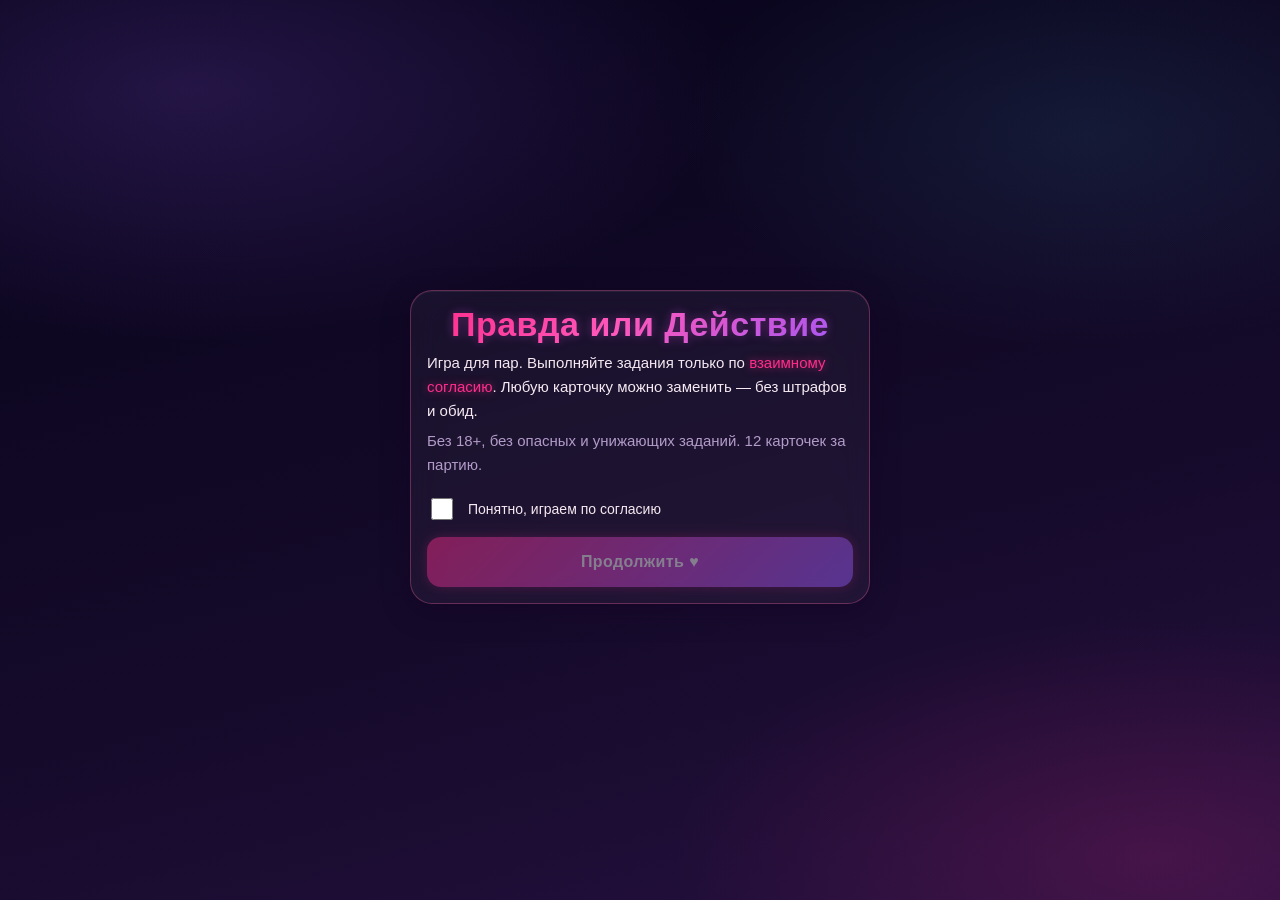
<file: index.html>
<!DOCTYPE html>
<html lang="ru">
<head>
  <meta charset="UTF-8" />
  <meta name="viewport" content="width=device-width, initial-scale=1, viewport-fit=cover, maximum-scale=1, user-scalable=no" />
  <meta name="theme-color" content="#0a0617" />
  <meta http-equiv="cache-control" content="no-cache, no-store, must-revalidate" />
  <meta http-equiv="pragma" content="no-cache" />
  <meta http-equiv="expires" content="0" />
  <title>Правда или Действие — для пар</title>
  <link rel="stylesheet" href="styles.css?v=27" />
</head>
<body>

  <!-- Фоновые сердечки -->
  <div id="hearts-bg" class="hearts-bg" aria-hidden="true"></div>

  <!-- Иконка настроек (без круглой обводки), всегда вверху слева -->
  <button id="btn-settings" class="settings-fab hidden" aria-label="Настройки">
    <svg viewBox="0 0 24 24" fill="none" stroke="currentColor" stroke-width="2" stroke-linecap="round" stroke-linejoin="round">
      <circle cx="12" cy="12" r="3"/>
      <path d="M19.4 15a1.65 1.65 0 0 0 .33 1.82l.06.06a2 2 0 0 1 0 2.83 2 2 0 0 1-2.83 0l-.06-.06a1.65 1.65 0 0 0-1.82-.33 1.65 1.65 0 0 0-1 1.51V21a2 2 0 0 1-4 0v-.09a1.65 1.65 0 0 0-1-1.51 1.65 1.65 0 0 0-1.82.33l-.06.06a2 2 0 1 1-2.83-2.83l.06-.06a1.65 1.65 0 0 0 .33-1.82 1.65 1.65 0 0 0-1.51-1H3a2 2 0 0 1 0-4h.09a1.65 1.65 0 0 0 1.51-1 1.65 1.65 0 0 0-.33-1.82l-.06-.06a2 2 0 1 1 2.83-2.83l.06.06a1.65 1.65 0 0 0 1.82.33H9a1.65 1.65 0 0 0 1-1.51V3a2 2 0 0 1 4 0v.09a1.65 1.65 0 0 0 1 1.51 1.65 1.65 0 0 0 1.82-.33l.06-.06a2 2 0 1 1 2.83 2.83l-.06.06a1.65 1.65 0 0 0-.33 1.82V9a1.65 1.65 0 0 0 1.51 1H21a2 2 0 0 1 0 4h-.09a1.65 1.65 0 0 0-1.51 1z"/>
    </svg>
  </button>

  <!-- ================= Онбординг ================= -->
  <section id="screen-onboarding" class="screen">
    <div class="onb-box neon-card">
      <div class="neon-title">Правда или Действие</div>
      <p class="onb-text">
        Игра для пар. Выполняйте задания только по <span class="hl">взаимному согласию</span>.
        Любую карточку можно заменить — без штрафов и обид.
      </p>
      <p class="onb-text dim">
        Без 18+, без опасных и унижающих заданий. 12 карточек за партию.
      </p>
      <label class="onb-check">
        <input type="checkbox" id="onb-checkbox" />
        <span>Понятно, играем по согласию</span>
      </label>
      <button id="onb-continue" class="btn btn-neon" disabled>Продолжить ♥</button>
    </div>
  </section>

  <!-- ================= Главная ================= -->
  <section id="screen-home" class="screen">
    <div class="title-block">
      <div class="neon-title">Правда или<br/>Действие</div>
      <p class="subtitle">Игра для двоих · 12 ходов</p>
    </div>

    <div class="neon-card">
      <h3>Игроки</h3>
      <div class="player-row">
        <input id="input-p1" class="input" type="text" placeholder="Имя первого игрока" maxlength="20" />
        <div class="gender-pick">
          <button class="gender-btn" data-player="1" data-gender="female" aria-label="Женский">♀</button>
          <button class="gender-btn" data-player="1" data-gender="male"   aria-label="Мужской">♂</button>
        </div>
      </div>
      <div class="player-row">
        <input id="input-p2" class="input" type="text" placeholder="Имя второго игрока" maxlength="20" />
        <div class="gender-pick">
          <button class="gender-btn" data-player="2" data-gender="female" aria-label="Женский">♀</button>
          <button class="gender-btn" data-player="2" data-gender="male"   aria-label="Мужской">♂</button>
        </div>
      </div>
    </div>

    <div class="neon-card">
      <h3>Режим</h3>
      <div class="modes-list">
        <button class="mode-btn selected" data-mode="romance">
          <span class="mode-emoji" aria-hidden="true">❤️</span>
          <span class="mode-label">Романтика</span>
          <span class="mode-sub">нежно и тепло</span>
        </button>
        <button class="mode-btn" data-mode="flirt">
          <span class="mode-emoji" aria-hidden="true">🫦</span>
          <span class="mode-label">Флирт</span>
          <span class="mode-sub">заигрываем</span>
        </button>
        <button class="mode-btn" data-mode="passion">
          <span class="mode-emoji" aria-hidden="true">🔥</span>
          <span class="mode-label">Страсть</span>
          <span class="mode-sub">18+, самое жаркое</span>
        </button>
      </div>
    </div>

    <button id="btn-play" class="btn btn-neon big">Играть ♥</button>
  </section>

  <!-- ================= Игра ================= -->
  <section id="screen-game" class="screen">
    <header class="game-head">
      <button id="btn-end-game" class="end-btn">Закончить</button>
    </header>

    <!-- ===== Сцена с бутылочкой ===== -->
    <div id="bottle-stage" class="bottle-stage">
      <div id="bottle-current" class="player-chip glow">—</div>

      <div class="circle-board">
        <div id="slots-host" class="slots-host"></div>
        <button id="bottle" class="bottle-btn" aria-label="Крутить бутылочку">
          <svg class="bottle-svg" viewBox="0 0 832 1248" fill="none" xmlns="http://www.w3.org/2000/svg" aria-hidden="true">
            <g filter="url(#filter0_ii_20456_14978)">
              <path d="M398.629 253.841C400.109 258.585 399.832 267.092 400.033 272.277C400.074 273.328 399.603 276.832 399.656 277.211L443.497 277.057L448.799 277.622C453.847 277.107 459.416 276.154 464.352 276.188C467.049 276.207 469.074 277.221 472.325 277.149C472.411 298.321 471.764 323.792 475.657 344.527C476.417 348.575 478.546 352.33 480.553 355.877C492.49 367.73 509.261 374.654 523.547 388.868C552.353 415.548 567.303 449.124 568.714 488.217C568.765 489.39 568.78 490.563 568.756 491.737C569.947 502.708 569.321 524.854 569.315 536.786L569.289 619.765L569.265 888.664L569.244 1061.24L569.306 1110.84C569.312 1117.19 569.623 1132.3 568.749 1138.01C568.541 1148.92 567.198 1158.74 561.76 1168.49C555.435 1179.84 544.027 1182.88 531.855 1183.88C513.693 1185.38 495.473 1185.5 477.259 1185.88C430.123 1186.78 382.974 1186.7 335.842 1185.64C333.125 1185.57 319.041 1185.31 317.119 1184.74C306.004 1184.68 288.877 1184.79 279.62 1178.37C268.8 1171.97 263.993 1156.83 263.671 1144.95C261.923 1080.26 263.791 1014.97 262.821 950.308L262.925 633.835C262.686 602.211 262.651 570.588 262.819 538.966C262.813 526.344 261.987 503.155 263.233 491.741C263.342 475.062 268.16 451.096 275.661 436.13C278.226 428.946 283.106 420.781 287.361 414.474C288.913 411.594 294.195 405.207 296.392 402.459C305.281 391.287 316.98 381.139 328.529 372.834C338.231 365.772 353.545 358.625 355.847 345.386C359.504 324.358 359.556 298.78 359.598 277.34C361.705 277.141 364.465 277.202 366.631 277.186C368.889 277.226 371.502 277.328 373.734 277.278L374.468 276.919C379.073 277.366 393.006 278.263 396.699 276.291C399.673 272.707 398.259 259.402 398.629 253.841Z" fill="#FFCFD5"/>
              <path d="M398.629 253.841C400.109 258.585 399.832 267.092 400.033 272.277C400.074 273.328 399.603 276.832 399.656 277.211L443.497 277.057L448.799 277.622C453.847 277.107 459.416 276.154 464.352 276.188C467.049 276.207 469.074 277.221 472.325 277.149C472.411 298.321 471.764 323.792 475.657 344.527C476.417 348.575 478.546 352.33 480.553 355.877C492.49 367.73 509.261 374.654 523.547 388.868C552.353 415.548 567.303 449.124 568.714 488.217C568.765 489.39 568.78 490.563 568.756 491.737C569.947 502.708 569.321 524.854 569.315 536.786L569.289 619.765L569.265 888.664L569.244 1061.24L569.306 1110.84C569.312 1117.19 569.623 1132.3 568.749 1138.01C568.541 1148.92 567.198 1158.74 561.76 1168.49C555.435 1179.84 544.027 1182.88 531.855 1183.88C513.693 1185.38 495.473 1185.5 477.259 1185.88C430.123 1186.78 382.974 1186.7 335.842 1185.64C333.125 1185.57 319.041 1185.31 317.119 1184.74C306.004 1184.68 288.877 1184.79 279.62 1178.37C268.8 1171.97 263.993 1156.83 263.671 1144.95C261.923 1080.26 263.791 1014.97 262.821 950.308L262.925 633.835C262.686 602.211 262.651 570.588 262.819 538.966C262.813 526.344 261.987 503.155 263.233 491.741C263.342 475.062 268.16 451.096 275.661 436.13C278.226 428.946 283.106 420.781 287.361 414.474C288.913 411.594 294.195 405.207 296.392 402.459C305.281 391.287 316.98 381.139 328.529 372.834C338.231 365.772 353.545 358.625 355.847 345.386C359.504 324.358 359.556 298.78 359.598 277.34C361.705 277.141 364.465 277.202 366.631 277.186C368.889 277.226 371.502 277.328 373.734 277.278L374.468 276.919C379.073 277.366 393.006 278.263 396.699 276.291C399.673 272.707 398.259 259.402 398.629 253.841Z" fill="url(#paint0_linear_20456_14978)" fill-opacity="0.76"/>
            </g>
            <g filter="url(#filter1_i_20456_14978)">
              <path d="M370.479 55.6298C380.501 52.4376 396.94 53.5708 407.823 53.7101C415.13 53.6188 452.329 53.0968 457.513 54.2387C471.84 57.5162 472.009 67.403 471.857 80.1773C485.47 83.1547 483.099 94.1655 482.662 105.078C483.212 115.765 485.876 129.302 471.686 131.311L472.325 277.149L359.598 277.34L359.864 178.9C359.843 163.846 360.397 145.775 359.71 131.05C344.924 128.645 349.571 115.285 348.878 103.72C348.645 99.8302 348.989 90.5872 350.673 87.2795C353.136 82.9676 355.856 81.7964 360.282 80.045L360.278 79.8401C360.061 68.8529 359.911 61.2227 370.479 55.6298Z" fill="#FF94BF"/>
              <path d="M370.479 55.6298C380.501 52.4376 396.94 53.5708 407.823 53.7101C415.13 53.6188 452.329 53.0968 457.513 54.2387C471.84 57.5162 472.009 67.403 471.857 80.1773C485.47 83.1547 483.099 94.1655 482.662 105.078C483.212 115.765 485.876 129.302 471.686 131.311L472.325 277.149L359.598 277.34L359.864 178.9C359.843 163.846 360.397 145.775 359.71 131.05C344.924 128.645 349.571 115.285 348.878 103.72C348.645 99.8302 348.989 90.5872 350.673 87.2795C353.136 82.9676 355.856 81.7964 360.282 80.045L360.278 79.8401C360.061 68.8529 359.911 61.2227 370.479 55.6298Z" fill="url(#paint1_linear_20456_14978)"/>
            </g>
            <g filter="url(#filter2_ii_20456_14978)">
              <path d="M376.229 950.308C384.127 950.022 402.721 949.79 410.369 950.515L447.476 950.393C451.037 950.381 463.207 950.223 465.938 950.704L467.09 950.205C475.987 950.79 487.342 950.503 496.459 950.503C518.674 951.722 545.863 950.083 568.899 950.448L568.621 1077.68L568.609 1115.94C568.585 1122.25 568.21 1132.07 568.749 1138.01C568.541 1148.92 567.199 1158.74 561.76 1168.49C555.435 1179.84 544.027 1182.88 531.855 1183.88C513.693 1185.38 495.473 1185.5 477.259 1185.88C430.123 1186.78 382.974 1186.7 335.842 1185.64C333.125 1185.57 319.041 1185.31 317.119 1184.74C306.004 1184.68 288.877 1184.79 279.62 1178.37C268.8 1171.97 263.993 1156.83 263.671 1144.95C261.923 1080.26 263.791 1014.97 262.821 950.308L273.749 950.473C281.987 950.406 290.226 950.412 298.464 950.497C322.691 950.96 351.949 950.991 376.229 950.308Z" fill="#FD5091"/>
              <path d="M376.229 950.308C384.127 950.022 402.721 949.79 410.369 950.515L447.476 950.393C451.037 950.381 463.207 950.223 465.938 950.704L467.09 950.205C475.987 950.79 487.342 950.503 496.459 950.503C518.674 951.722 545.863 950.083 568.899 950.448L568.621 1077.68L568.609 1115.94C568.585 1122.25 568.21 1132.07 568.749 1138.01C568.541 1148.92 567.199 1158.74 561.76 1168.49C555.435 1179.84 544.027 1182.88 531.855 1183.88C513.693 1185.38 495.473 1185.5 477.259 1185.88C430.123 1186.78 382.974 1186.7 335.842 1185.64C333.125 1185.57 319.041 1185.31 317.119 1184.74C306.004 1184.68 288.877 1184.79 279.62 1178.37C268.8 1171.97 263.993 1156.83 263.671 1144.95C261.923 1080.26 263.791 1014.97 262.821 950.308L273.749 950.473C281.987 950.406 290.226 950.412 298.464 950.497C322.691 950.96 351.949 950.991 376.229 950.308Z" fill="url(#paint2_linear_20456_14978)"/>
            </g>
            <g filter="url(#filter3_ii_20456_14978)">
              <path d="M398.629 253.841C400.109 258.585 399.832 267.092 400.033 272.277C400.074 273.328 399.603 276.832 399.656 277.211L443.497 277.057L448.799 277.622C453.847 277.107 459.416 276.154 464.352 276.188C467.049 276.207 469.074 277.221 472.325 277.149C472.411 298.321 471.764 323.792 475.657 344.527C476.417 348.575 478.546 352.33 480.553 355.877C492.49 367.73 509.261 374.654 523.547 388.868C552.353 415.548 567.303 449.124 568.714 488.217C568.765 489.39 568.78 490.563 568.756 491.737C568.191 499.998 568.313 510.265 568.578 518.579C569.534 548.516 567.777 579.361 568.753 609.195C560.99 609.261 552.967 609.436 545.226 609.309C542.124 609.503 537.757 609.346 534.558 609.329L527.567 609.233C507.485 609.631 486.454 609.298 466.241 609.43C436.965 609.225 407.687 609.199 378.41 609.35C353.448 608.629 325.176 609.248 299.949 609.387L297.901 609.247C290.35 609.405 282.629 609.367 275.063 609.412L267.784 609.341C266.438 609.355 265.25 609.219 263.917 609.095C262.685 607.55 263.768 503.539 263.233 491.741C263.342 475.062 268.16 451.096 275.661 436.13C278.226 428.946 283.106 420.781 287.361 414.474C288.913 411.594 294.195 405.207 296.392 402.459C305.281 391.287 316.98 381.139 328.529 372.834C338.231 365.772 353.545 358.625 355.847 345.386C359.504 324.358 359.556 298.78 359.598 277.34C361.705 277.141 364.465 277.202 366.631 277.186C368.889 277.226 371.502 277.328 373.734 277.278L374.468 276.919C379.073 277.366 393.006 278.263 396.699 276.291C399.673 272.707 398.259 259.402 398.629 253.841Z" fill="#FD5091"/>
              <path d="M398.629 253.841C400.109 258.585 399.832 267.092 400.033 272.277C400.074 273.328 399.603 276.832 399.656 277.211L443.497 277.057L448.799 277.622C453.847 277.107 459.416 276.154 464.352 276.188C467.049 276.207 469.074 277.221 472.325 277.149C472.411 298.321 471.764 323.792 475.657 344.527C476.417 348.575 478.546 352.33 480.553 355.877C492.49 367.73 509.261 374.654 523.547 388.868C552.353 415.548 567.303 449.124 568.714 488.217C568.765 489.39 568.78 490.563 568.756 491.737C568.191 499.998 568.313 510.265 568.578 518.579C569.534 548.516 567.777 579.361 568.753 609.195C560.99 609.261 552.967 609.436 545.226 609.309C542.124 609.503 537.757 609.346 534.558 609.329L527.567 609.233C507.485 609.631 486.454 609.298 466.241 609.43C436.965 609.225 407.687 609.199 378.41 609.35C353.448 608.629 325.176 609.248 299.949 609.387L297.901 609.247C290.35 609.405 282.629 609.367 275.063 609.412L267.784 609.341C266.438 609.355 265.25 609.219 263.917 609.095C262.685 607.55 263.768 503.539 263.233 491.741C263.342 475.062 268.16 451.096 275.661 436.13C278.226 428.946 283.106 420.781 287.361 414.474C288.913 411.594 294.195 405.207 296.392 402.459C305.281 391.287 316.98 381.139 328.529 372.834C338.231 365.772 353.545 358.625 355.847 345.386C359.504 324.358 359.556 298.78 359.598 277.34C361.705 277.141 364.465 277.202 366.631 277.186C368.889 277.226 371.502 277.328 373.734 277.278L374.468 276.919C379.073 277.366 393.006 278.263 396.699 276.291C399.673 272.707 398.259 259.402 398.629 253.841Z" fill="url(#paint3_linear_20456_14978)"/>
            </g>
            <g opacity="0.22" filter="url(#filter4_d_20456_14978)">
              <path d="M382 397.5C340 415.5 316 460 316 502V1129.5C316 1149.5 381.5 1147.5 381.5 1134.5C381.5 1121.5 378 516 378 502L382 397.5Z" fill="white"/>
            </g>
            <path d="M460.431 686.595C478.838 686.723 492.895 689.928 506.566 703.737C517.49 714.894 523.519 729.946 523.321 745.558C523.025 773.096 507.792 786.447 490.108 803.912L462.98 830.426L462.501 830.889C447.829 845.258 431.178 862.461 416.289 876.202C412.569 873.74 405.217 866.044 401.696 862.552C393.388 854.21 384.987 845.959 376.494 837.805C377.818 834.289 377.712 828.159 377.745 824.289C378.069 786.472 377.713 748.648 377.642 710.83C377.63 704.645 377.518 696.564 378.23 690.519C379.412 688.819 378.757 689.349 380.887 688.673C398.051 694.255 406.434 701.64 416.093 716.546C427.047 698.13 439.764 690.282 460.431 686.595Z" fill="#171717"/>
            <path d="M376.494 837.805C365.104 826.38 353.62 815.051 342.042 803.814C320.555 782.584 302.592 764.912 310.416 731.11C314.011 715.936 323.522 702.835 336.833 694.706C350.73 686.278 365.32 684.919 380.887 688.673C378.757 689.349 379.412 688.819 378.23 690.519C377.518 696.564 377.63 704.645 377.642 710.83C377.713 748.648 378.069 786.472 377.745 824.289C377.712 828.159 377.818 834.289 376.494 837.805Z" fill="#696969"/>
            <g opacity="0.37" filter="url(#filter5_d_20456_14978)">
              <path d="M378 132H406V351H378V132Z" fill="white"/>
              <path d="M367 85H395V124H367V85Z" fill="white"/>
              <path d="M378 57H406V78H378V57Z" fill="white"/>
            </g>
            <defs>
              <filter id="filter0_ii_20456_14978" x="244.445" y="237.841" width="325.04" height="948.656" filterUnits="userSpaceOnUse" color-interpolation-filters="sRGB">
                <feFlood flood-opacity="0" result="BackgroundImageFix"/>
                <feBlend mode="normal" in="SourceGraphic" in2="BackgroundImageFix" result="shape"/>
                <feColorMatrix in="SourceAlpha" type="matrix" values="0 0 0 0 0 0 0 0 0 0 0 0 0 0 0 0 0 0 127 0" result="hardAlpha"/>
                <feOffset dx="-23" dy="-16"/>
                <feGaussianBlur stdDeviation="9.05"/>
                <feComposite in2="hardAlpha" operator="arithmetic" k2="-1" k3="1"/>
                <feColorMatrix type="matrix" values="0 0 0 0 0 0 0 0 0 0 0 0 0 0 0 0 0 0 0.18 0"/>
                <feBlend mode="normal" in2="shape" result="effect1_innerShadow_20456_14978"/>
                <feColorMatrix in="SourceAlpha" type="matrix" values="0 0 0 0 0 0 0 0 0 0 0 0 0 0 0 0 0 0 127 0" result="hardAlpha"/>
                <feOffset dx="-9"/>
                <feGaussianBlur stdDeviation="2"/>
                <feComposite in2="hardAlpha" operator="arithmetic" k2="-1" k3="1"/>
                <feColorMatrix type="matrix" values="0 0 0 0 1 0 0 0 0 1 0 0 0 0 1 0 0 0 0.15 0"/>
                <feBlend mode="normal" in2="effect1_innerShadow_20456_14978" result="effect2_innerShadow_20456_14978"/>
              </filter>
              <filter id="filter1_i_20456_14978" x="344.705" y="53.4019" width="138.513" height="223.938" filterUnits="userSpaceOnUse" color-interpolation-filters="sRGB">
                <feFlood flood-opacity="0" result="BackgroundImageFix"/>
                <feBlend mode="normal" in="SourceGraphic" in2="BackgroundImageFix" result="shape"/>
                <feColorMatrix in="SourceAlpha" type="matrix" values="0 0 0 0 0 0 0 0 0 0 0 0 0 0 0 0 0 0 127 0" result="hardAlpha"/>
                <feOffset dx="-9"/>
                <feGaussianBlur stdDeviation="2"/>
                <feComposite in2="hardAlpha" operator="arithmetic" k2="-1" k3="1"/>
                <feColorMatrix type="matrix" values="0 0 0 0 1 0 0 0 0 1 0 0 0 0 1 0 0 0 0.15 0"/>
                <feBlend mode="normal" in2="shape" result="effect1_innerShadow_20456_14978"/>
              </filter>
              <filter id="filter2_ii_20456_14978" x="244.821" y="934.032" width="324.078" height="252.465" filterUnits="userSpaceOnUse" color-interpolation-filters="sRGB">
                <feFlood flood-opacity="0" result="BackgroundImageFix"/>
                <feBlend mode="normal" in="SourceGraphic" in2="BackgroundImageFix" result="shape"/>
                <feColorMatrix in="SourceAlpha" type="matrix" values="0 0 0 0 0 0 0 0 0 0 0 0 0 0 0 0 0 0 127 0" result="hardAlpha"/>
                <feOffset dx="-18" dy="-16"/>
                <feGaussianBlur stdDeviation="9.05"/>
                <feComposite in2="hardAlpha" operator="arithmetic" k2="-1" k3="1"/>
                <feColorMatrix type="matrix" values="0 0 0 0 0 0 0 0 0 0 0 0 0 0 0 0 0 0 0.2 0"/>
                <feBlend mode="normal" in2="shape" result="effect1_innerShadow_20456_14978"/>
                <feColorMatrix in="SourceAlpha" type="matrix" values="0 0 0 0 0 0 0 0 0 0 0 0 0 0 0 0 0 0 127 0" result="hardAlpha"/>
                <feOffset dx="-9"/>
                <feGaussianBlur stdDeviation="2"/>
                <feComposite in2="hardAlpha" operator="arithmetic" k2="-1" k3="1"/>
                <feColorMatrix type="matrix" values="0 0 0 0 1 0 0 0 0 1 0 0 0 0 1 0 0 0 0.15 0"/>
                <feBlend mode="normal" in2="effect1_innerShadow_20456_14978" result="effect2_innerShadow_20456_14978"/>
              </filter>
              <filter id="filter3_ii_20456_14978" x="245.233" y="253.841" width="323.641" height="356.595" filterUnits="userSpaceOnUse" color-interpolation-filters="sRGB">
                <feFlood flood-opacity="0" result="BackgroundImageFix"/>
                <feBlend mode="normal" in="SourceGraphic" in2="BackgroundImageFix" result="shape"/>
                <feColorMatrix in="SourceAlpha" type="matrix" values="0 0 0 0 0 0 0 0 0 0 0 0 0 0 0 0 0 0 127 0" result="hardAlpha"/>
                <feOffset dx="-18" dy="1"/>
                <feGaussianBlur stdDeviation="9.05"/>
                <feComposite in2="hardAlpha" operator="arithmetic" k2="-1" k3="1"/>
                <feColorMatrix type="matrix" values="0 0 0 0 0 0 0 0 0 0 0 0 0 0 0 0 0 0 0.2 0"/>
                <feBlend mode="normal" in2="shape" result="effect1_innerShadow_20456_14978"/>
                <feColorMatrix in="SourceAlpha" type="matrix" values="0 0 0 0 0 0 0 0 0 0 0 0 0 0 0 0 0 0 127 0" result="hardAlpha"/>
                <feOffset dx="-9"/>
                <feGaussianBlur stdDeviation="2"/>
                <feComposite in2="hardAlpha" operator="arithmetic" k2="-1" k3="1"/>
                <feColorMatrix type="matrix" values="0 0 0 0 1 0 0 0 0 1 0 0 0 0 1 0 0 0 0.15 0"/>
                <feBlend mode="normal" in2="effect1_innerShadow_20456_14978" result="effect2_innerShadow_20456_14978"/>
              </filter>
              <filter id="filter4_d_20456_14978" x="288.7" y="370.2" width="120.6" height="801.501" filterUnits="userSpaceOnUse" color-interpolation-filters="sRGB">
                <feFlood flood-opacity="0" result="BackgroundImageFix"/>
                <feColorMatrix in="SourceAlpha" type="matrix" values="0 0 0 0 0 0 0 0 0 0 0 0 0 0 0 0 0 0 127 0" result="hardAlpha"/>
                <feOffset/>
                <feGaussianBlur stdDeviation="13.65"/>
                <feComposite in2="hardAlpha" operator="out"/>
                <feColorMatrix type="matrix" values="0 0 0 0 1 0 0 0 0 1 0 0 0 0 1 0 0 0 1 0"/>
                <feBlend mode="normal" in2="BackgroundImageFix" result="effect1_dropShadow_20456_14978"/>
                <feBlend mode="normal" in="SourceGraphic" in2="effect1_dropShadow_20456_14978" result="shape"/>
              </filter>
              <filter id="filter5_d_20456_14978" x="346.8" y="36.8" width="79.4" height="334.4" filterUnits="userSpaceOnUse" color-interpolation-filters="sRGB">
                <feFlood flood-opacity="0" result="BackgroundImageFix"/>
                <feColorMatrix in="SourceAlpha" type="matrix" values="0 0 0 0 0 0 0 0 0 0 0 0 0 0 0 0 0 0 127 0" result="hardAlpha"/>
                <feOffset/>
                <feGaussianBlur stdDeviation="10.1"/>
                <feComposite in2="hardAlpha" operator="out"/>
                <feColorMatrix type="matrix" values="0 0 0 0 1 0 0 0 0 1 0 0 0 0 1 0 0 0 1 0"/>
                <feBlend mode="normal" in2="BackgroundImageFix" result="effect1_dropShadow_20456_14978"/>
                <feBlend mode="normal" in="SourceGraphic" in2="effect1_dropShadow_20456_14978" result="shape"/>
              </filter>
              <linearGradient id="paint0_linear_20456_14978" x1="569.485" y1="720.169" x2="262.545" y2="720.169" gradientUnits="userSpaceOnUse">
                <stop stop-color="#CE617C"/>
                <stop offset="0.394231" stop-color="#CE617C" stop-opacity="0"/>
                <stop offset="0.831731" stop-color="#CE617C" stop-opacity="0"/>
                <stop offset="1" stop-color="#CE617C" stop-opacity="0.89"/>
              </linearGradient>
              <linearGradient id="paint1_linear_20456_14978" x1="483.218" y1="165.371" x2="348.705" y2="165.371" gradientUnits="userSpaceOnUse">
                <stop stop-color="#975F60"/>
                <stop offset="0.375" stop-color="#975F60" stop-opacity="0"/>
                <stop offset="0.798077" stop-color="#975F60" stop-opacity="0"/>
                <stop offset="1" stop-color="#975F60"/>
              </linearGradient>
              <linearGradient id="paint2_linear_20456_14978" x1="262.821" y1="720.169" x2="568.899" y2="720.169" gradientUnits="userSpaceOnUse">
                <stop stop-color="#741245" stop-opacity="0.6"/>
                <stop offset="0.158654" stop-color="#741245" stop-opacity="0"/>
                <stop offset="0.548077" stop-color="#741245" stop-opacity="0"/>
                <stop offset="1" stop-color="#741245"/>
              </linearGradient>
              <linearGradient id="paint3_linear_20456_14978" x1="262.821" y1="720.169" x2="568.899" y2="720.169" gradientUnits="userSpaceOnUse">
                <stop stop-color="#741245" stop-opacity="0.6"/>
                <stop offset="0.158654" stop-color="#741245" stop-opacity="0"/>
                <stop offset="0.548077" stop-color="#741245" stop-opacity="0"/>
                <stop offset="1" stop-color="#741245"/>
              </linearGradient>
            </defs>
          </svg>
        </button>
      </div>

      <p class="bottle-hint">Коснись бутылочки ♥</p>
      <div id="bottle-other" class="player-chip dim">—</div>
    </div>

    <!-- ===== Сцена с карточкой ===== -->
    <div id="card-view" class="card-view hidden">
      <div class="card-title-block">
        <div class="title-badge badge-truth" id="card-title-badge" aria-hidden="true">?</div>
        <h1 class="card-title" id="card-title">Правда</h1>
        <div class="card-player-chip with-gender-icon" id="card-player">—</div>
      </div>

      <div class="card-stack">
        <div id="card" class="card">
          <span class="card-corner tl" id="card-corner-tl" aria-hidden="true">?</span>
          <span class="card-corner br" id="card-corner-br" aria-hidden="true">?</span>
          <div class="card-frame"></div>
          <div class="card-text" id="card-text">…</div>
        </div>
        <button id="btn-replace" class="btn-ghost-link below-card" aria-label="Заменить карточку">
          <svg class="replace-icon" viewBox="0 0 24 24" fill="none" stroke="currentColor" stroke-width="2.5" stroke-linecap="round" stroke-linejoin="round" aria-hidden="true">
            <path d="M21 12a9 9 0 1 1-9-9c2.52 0 4.93 1 6.74 2.74L21 8"/>
            <path d="M21 3v5h-5"/>
          </svg>
          <span>Заменить</span>
        </button>
      </div>

      <div class="card-actions">
        <button id="btn-done" class="btn btn-neon">Выполнено</button>
      </div>
    </div>
  </section>

  <!-- ================= Настройки (модалка) ================= -->
  <div id="settings-modal" class="modal hidden">
    <div class="modal-box solid">
      <button id="settings-close" class="modal-close" aria-label="Закрыть">×</button>
      <h2 class="modal-title">Настройки</h2>

      <div class="settings-section">
        <h4>Игроки</h4>
        <div class="player-row">
          <input id="set-p1" class="input" type="text" placeholder="Имя первого игрока" maxlength="20" />
          <div class="gender-pick">
            <button class="gender-btn" data-set-player="1" data-gender="female" aria-label="Женский">♀</button>
            <button class="gender-btn" data-set-player="1" data-gender="male"   aria-label="Мужской">♂</button>
          </div>
        </div>
        <div class="player-row">
          <input id="set-p2" class="input" type="text" placeholder="Имя второго игрока" maxlength="20" />
          <div class="gender-pick">
            <button class="gender-btn" data-set-player="2" data-gender="female" aria-label="Женский">♀</button>
            <button class="gender-btn" data-set-player="2" data-gender="male"   aria-label="Мужской">♂</button>
          </div>
        </div>
      </div>

      <div class="settings-section">
        <h4>Звук и вибрация</h4>
        <label class="toggle">
          <span>Звук эффектов</span>
          <input type="checkbox" id="sound-toggle" />
        </label>
        <label class="toggle">
          <span>Вибрация</span>
          <input type="checkbox" id="vibration-toggle" />
        </label>
      </div>

      <button id="btn-privacy-policy" type="button" class="privacy-link">Политика конфиденциальности</button>

      <p class="modal-hint">Любую карточку можно заменить один раз. Играйте по согласию ♥</p>
    </div>
  </div>

  <!-- ================= Конец партии ================= -->
  <div id="end-overlay" class="modal hidden">
    <div class="modal-box solid end-card">
      <div class="end-hearts" aria-hidden="true">♥</div>
      <h2 class="modal-title">Вечер удался</h2>
      <p class="end-text">Вы прошли все 12 ходов вместе ♥</p>
      <button id="btn-play-again" class="btn btn-neon">Сыграть снова</button>
      <button id="btn-back-home"  class="btn-ghost-link">На главный</button>
    </div>
  </div>

  <!-- ================= Rate Us ================= -->
  <div id="rate-modal" class="modal hidden">
    <div class="modal-box solid rate-card">
      <h2 class="modal-title">Спасибо за помощь!</h2>
      <div class="rate-stars" aria-hidden="true">
        <span>★</span><span>★</span><span>★</span><span>★</span><span>★</span>
      </div>
      <p class="rate-text">
        Оценки <span class="rate-highlight">5-звёзд</span> очень важны
        для развития нашего проекта!
      </p>
      <button id="btn-rate-now" class="btn btn-neon">Оценить</button>
      <button id="btn-rate-later" class="btn-ghost-link rate-later">Может позже</button>
    </div>
  </div>

  <!-- ================= Скрипты ================= -->
  <script src="config.js?v=27"></script>
  <script src="migrations.js?v=27"></script>
  <script src="storage.js?v=27"></script>
  <script src="cards.js?v=27"></script>
  <script src="cardEngine.js?v=27"></script>
  <script src="ads.js?v=27"></script>
  <script src="audio.js?v=27"></script>
  <script src="ui.js?v=27"></script>
  <script src="game.js?v=27"></script>
  <script src="main.js?v=27"></script>
</body>
</html>
</file>
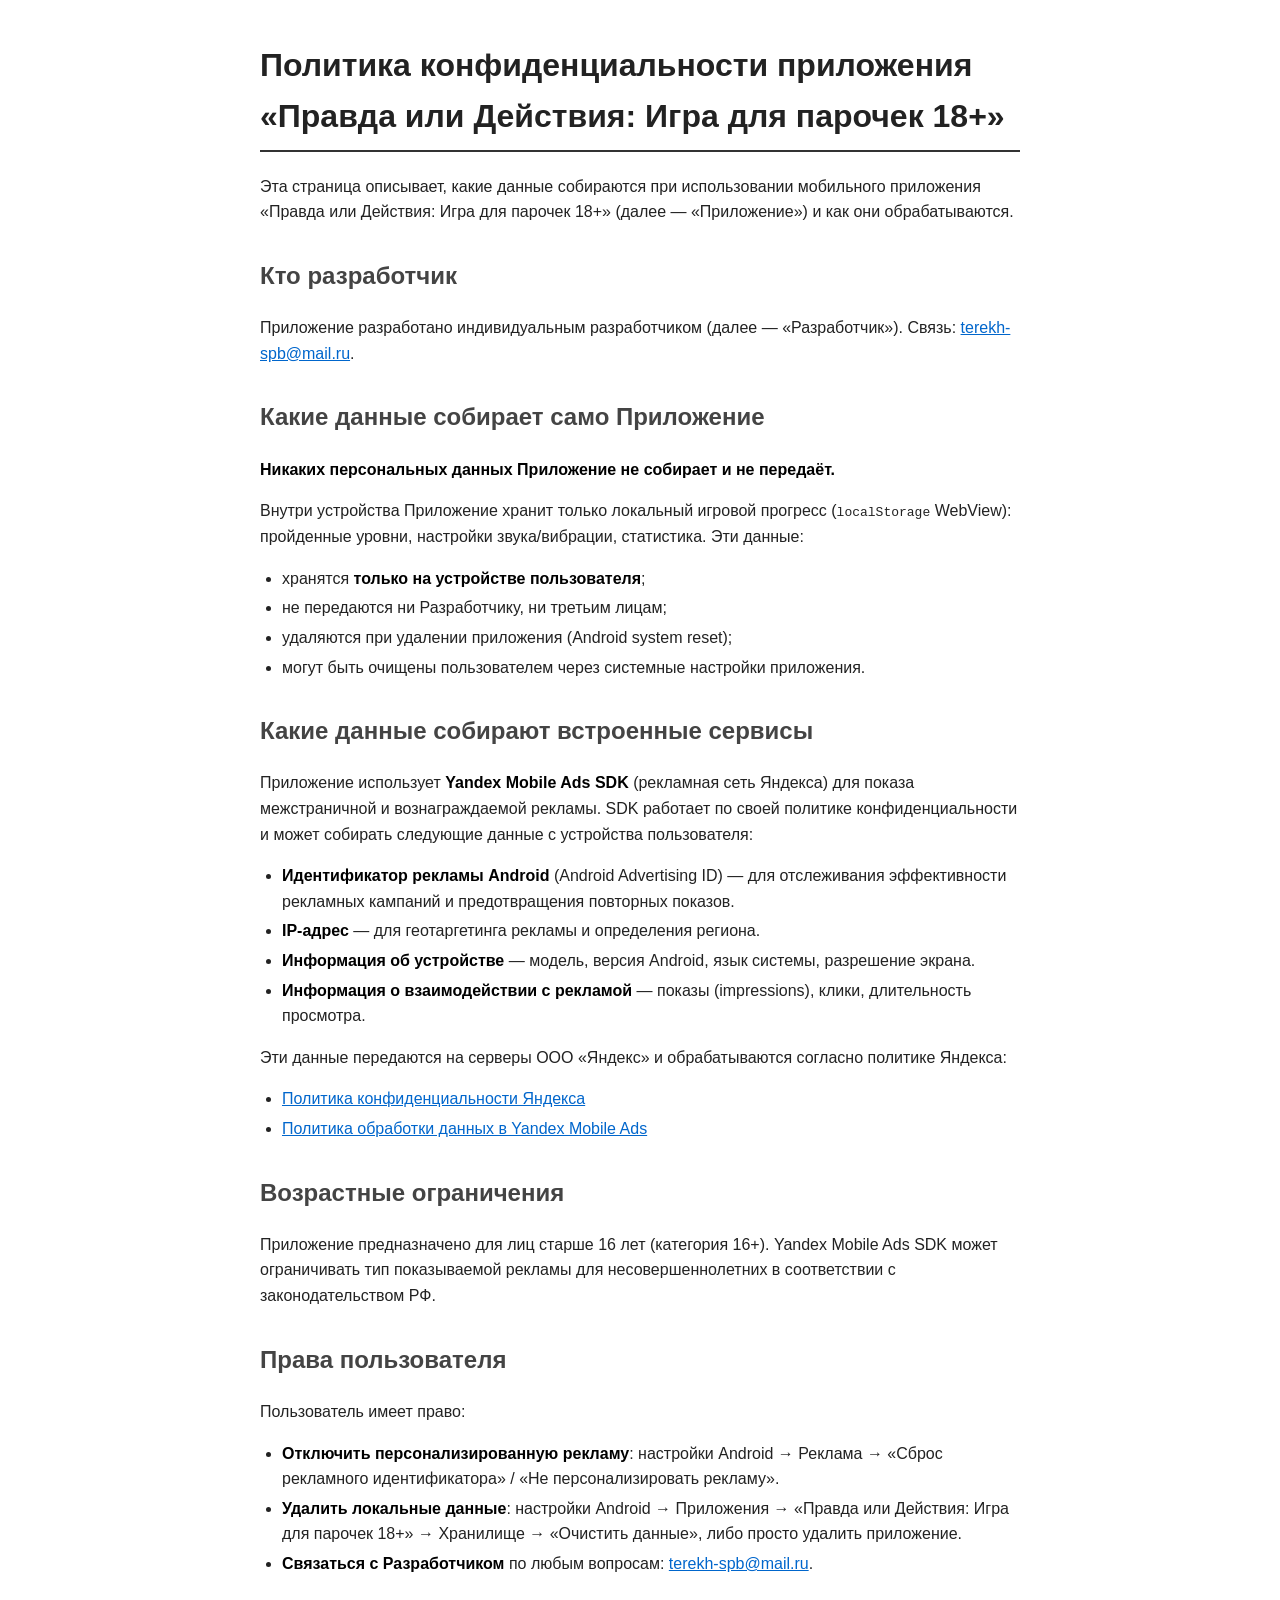
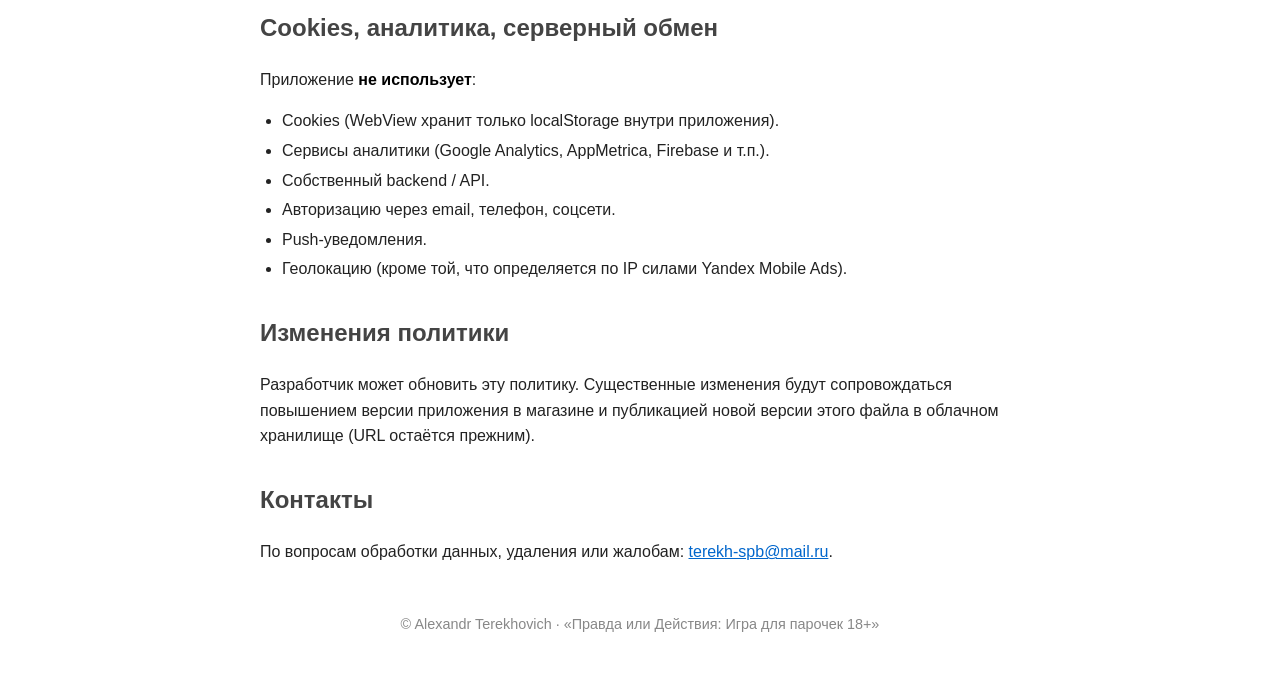
<file: Store_Info/PRIVACY_POLICY.html>
<!DOCTYPE html>
<html lang="ru">
<head>
<meta charset="utf-8">
<title>Политика конфиденциальности — Правда или Действия: Игра для парочек 18+</title>
<meta name="viewport" content="width=device-width, initial-scale=1">
<style>
  body { font-family: -apple-system, BlinkMacSystemFont, "Segoe UI", Roboto, sans-serif;
         max-width: 760px; margin: 40px auto; padding: 0 20px; color: #222; line-height: 1.6; }
  h1 { border-bottom: 2px solid #333; padding-bottom: 8px; }
  h2 { color: #444; margin-top: 32px; }
  h3 { color: #555; }
  ul { padding-left: 22px; }
  li { margin: 4px 0; }
  a { color: #0066cc; }
  strong { color: #000; }
  hr { border: none; border-top: 1px solid #ddd; margin: 32px 0; }
  .footer { color: #888; font-size: 0.9em; margin-top: 48px; text-align: center; }
</style>
</head>
<body>
<h1>Политика конфиденциальности приложения «Правда или Действия: Игра для парочек 18+»</h1>

<p>Эта страница описывает, какие данные собираются при использовании мобильного приложения «Правда или Действия: Игра для парочек 18+» (далее — «Приложение») и как они обрабатываются.</p>

<h2>Кто разработчик</h2>
<p>Приложение разработано индивидуальным разработчиком (далее — «Разработчик»). Связь: <a href="mailto:terekh-spb@mail.ru">terekh-spb@mail.ru</a>.</p>

<h2>Какие данные собирает само Приложение</h2>
<p><strong>Никаких персональных данных Приложение не собирает и не передаёт.</strong></p>
<p>Внутри устройства Приложение хранит только локальный игровой прогресс (<code>localStorage</code> WebView): пройденные уровни, настройки звука/вибрации, статистика. Эти данные:</p>
<ul>
  <li>хранятся <strong>только на устройстве пользователя</strong>;</li>
  <li>не передаются ни Разработчику, ни третьим лицам;</li>
  <li>удаляются при удалении приложения (Android system reset);</li>
  <li>могут быть очищены пользователем через системные настройки приложения.</li>
</ul>

<h2>Какие данные собирают встроенные сервисы</h2>
<p>Приложение использует <strong>Yandex Mobile Ads SDK</strong> (рекламная сеть Яндекса) для показа межстраничной и вознаграждаемой рекламы. SDK работает по своей политике конфиденциальности и может собирать следующие данные с устройства пользователя:</p>
<ul>
  <li><strong>Идентификатор рекламы Android</strong> (Android Advertising ID) — для отслеживания эффективности рекламных кампаний и предотвращения повторных показов.</li>
  <li><strong>IP-адрес</strong> — для геотаргетинга рекламы и определения региона.</li>
  <li><strong>Информация об устройстве</strong> — модель, версия Android, язык системы, разрешение экрана.</li>
  <li><strong>Информация о взаимодействии с рекламой</strong> — показы (impressions), клики, длительность просмотра.</li>
</ul>
<p>Эти данные передаются на серверы ООО «Яндекс» и обрабатываются согласно политике Яндекса:</p>
<ul>
  <li><a href="https://yandex.ru/legal/confidential/">Политика конфиденциальности Яндекса</a></li>
  <li><a href="https://yandex.ru/legal/mobileads_sdk_agreement/">Политика обработки данных в Yandex Mobile Ads</a></li>
</ul>

<h2>Возрастные ограничения</h2>
<p>Приложение предназначено для лиц старше 16 лет (категория 16+). Yandex Mobile Ads SDK может ограничивать тип показываемой рекламы для несовершеннолетних в соответствии с законодательством РФ.</p>

<h2>Права пользователя</h2>
<p>Пользователь имеет право:</p>
<ul>
  <li><strong>Отключить персонализированную рекламу</strong>: настройки Android → Реклама → «Сброс рекламного идентификатора» / «Не персонализировать рекламу».</li>
  <li><strong>Удалить локальные данные</strong>: настройки Android → Приложения → «Правда или Действия: Игра для парочек 18+» → Хранилище → «Очистить данные», либо просто удалить приложение.</li>
  <li><strong>Связаться с Разработчиком</strong> по любым вопросам: <a href="mailto:terekh-spb@mail.ru">terekh-spb@mail.ru</a>.</li>
</ul>

<h2>Cookies, аналитика, серверный обмен</h2>
<p>Приложение <strong>не использует</strong>:</p>
<ul>
  <li>Cookies (WebView хранит только localStorage внутри приложения).</li>
  <li>Сервисы аналитики (Google Analytics, AppMetrica, Firebase и т.п.).</li>
  <li>Собственный backend / API.</li>
  <li>Авторизацию через email, телефон, соцсети.</li>
  <li>Push-уведомления.</li>
  <li>Геолокацию (кроме той, что определяется по IP силами Yandex Mobile Ads).</li>
</ul>

<h2>Изменения политики</h2>
<p>Разработчик может обновить эту политику. Существенные изменения будут сопровождаться повышением версии приложения в магазине и публикацией новой версии этого файла в облачном хранилище (URL остаётся прежним).</p>

<h2>Контакты</h2>
<p>По вопросам обработки данных, удаления или жалобам: <a href="mailto:terekh-spb@mail.ru">terekh-spb@mail.ru</a>.</p>

<div class="footer">© Alexandr Terekhovich · «Правда или Действия: Игра для парочек 18+»</div>
</body>
</html>
</file>
<file: styles.css>
/* ============================
   "Правда или Действие" — тёмная неоновая тема.
   ============================ */

:root {
  --bg-0: #07041a;
  --bg-1: #150a2a;
  --bg-2: #25103f;
  --neon-pink: #ff2d8a;
  --neon-magenta: #ff5cc0;
  --neon-purple: #9b5cff;
  --neon-cyan: #4dd6ff;
  --neon-rose: #ff66a6;
  /* Truth = яркий неон голубой, Dare = яркий неон розово-фиолетовый.
     Имена --neon-blue / --neon-red оставлены для совместимости. */
  --neon-blue: #0fc4ff;
  --neon-blue-soft: #5fdaff;
  --neon-red: #d52aff;
  --neon-red-soft: #e780ff;
  --text: #f6e9f2;
  --text-dim: #b39bc9;
  --glass: rgba(255, 255, 255, 0.045);
  --glass-strong: rgba(255, 255, 255, 0.08);
  --stroke: rgba(255, 102, 166, 0.32);
  --stroke-strong: rgba(255, 102, 166, 0.55);
  --radius: 22px;
  --radius-sm: 14px;
  /* Glow ослаблен на ~50% — было слишком ярко, глаза напрягало. */
  --glow-pink: 0 0 10px rgba(255, 45, 138, 0.30), 0 0 22px rgba(255, 45, 138, 0.18);
  --glow-purple: 0 0 12px rgba(155, 92, 255, 0.30), 0 0 24px rgba(155, 92, 255, 0.16);
  --glow-blue: 0 0 12px rgba(15, 196, 255, 0.40), 0 0 24px rgba(15, 196, 255, 0.20);
  --glow-red:  0 0 12px rgba(213, 42, 255, 0.40), 0 0 24px rgba(213, 42, 255, 0.20);
}

* { box-sizing: border-box; }
html, body { height: 100%; }
body {
  margin: 0;
  font-family: -apple-system, BlinkMacSystemFont, "Segoe UI", Roboto, Inter, Arial, sans-serif;
  color: var(--text);
  background:
    radial-gradient(60% 40% at 15% 10%, rgba(155, 92, 255, 0.18) 0%, transparent 70%),
    radial-gradient(50% 35% at 90% 95%, rgba(255, 45, 138, 0.16) 0%, transparent 75%),
    radial-gradient(40% 30% at 85% 15%, rgba(77, 214, 255, 0.09) 0%, transparent 80%),
    linear-gradient(165deg, var(--bg-0) 0%, var(--bg-1) 60%, var(--bg-2) 100%);
  background-attachment: fixed;
  -webkit-font-smoothing: antialiased;
  -webkit-tap-highlight-color: transparent;
  min-height: 100dvh;
  overscroll-behavior-y: none;
}

button { font: inherit; cursor: pointer; border: none; background: none; color: inherit; }
input[type="text"], input[type="range"] { font: inherit; color: inherit; }

.hidden { display: none !important; }
.dim { color: var(--text-dim); }
.hl  { color: var(--neon-pink); text-shadow: 0 0 8px rgba(255,45,138,0.6); }

/* ====== Фоновые сердечки ====== */
.hearts-bg {
  position: fixed; inset: 0;
  pointer-events: none;
  overflow: hidden;
  z-index: 0;
}
.heart-float {
  position: absolute;
  bottom: -40px;
  color: var(--neon-rose);
  text-shadow: 0 0 4px rgba(255, 102, 166, 0.45), 0 0 10px rgba(255, 45, 138, 0.25);
  animation: floatHeart linear infinite;
  will-change: transform;
}
@keyframes floatHeart {
  0%   { transform: translateY(0) translateX(0) rotate(0); opacity: 0; }
  10%  { opacity: 1; }
  90%  { opacity: 1; }
  100% { transform: translateY(-115vh) translateX(20px) rotate(20deg); opacity: 0; }
}

/* ====== Экраны ====== */
.screen {
  display: none;
  position: relative;
  z-index: 1;
  min-height: 100dvh;
  padding: 22px 18px 28px;
  max-width: 540px;
  margin: 0 auto;
  flex-direction: column;
  gap: 14px;
}
.screen.active { display: flex; }

.title-block { text-align: center; padding: 6px 0 4px; }

.neon-title {
  font-size: 34px;
  line-height: 1.05;
  font-weight: 900;
  letter-spacing: 0.5px;
  background: linear-gradient(135deg, var(--neon-pink) 0%, var(--neon-magenta) 45%, var(--neon-purple) 100%);
  -webkit-background-clip: text;
  background-clip: text;
  color: transparent;
  text-shadow: 0 0 12px rgba(255, 45, 138, 0.20);
  filter: drop-shadow(0 0 5px rgba(155, 92, 255, 0.22));
  text-align: center;
}
.subtitle {
  text-align: center;
  color: var(--text-dim);
  margin: 6px 0 8px;
  font-size: 13px;
  letter-spacing: 0.4px;
}

/* ====== Карточка-секция ====== */
.neon-card {
  background: var(--glass);
  border: 1px solid var(--stroke);
  border-radius: var(--radius);
  padding: 16px;
  backdrop-filter: blur(14px);
  -webkit-backdrop-filter: blur(14px);
  box-shadow:
    inset 0 1px 0 rgba(255, 255, 255, 0.06),
    0 8px 28px rgba(20, 0, 35, 0.45);
  position: relative;
}
.neon-card h3 {
  margin: 0 0 12px;
  font-size: 12px;
  font-weight: 700;
  letter-spacing: 1.4px;
  color: var(--text-dim);
  text-transform: uppercase;
}
.neon-card h3::before {
  content: "♥";
  color: var(--neon-pink);
  margin-right: 6px;
  text-shadow: 0 0 6px rgba(255, 45, 138, 0.8);
}

/* ====== Поля ввода ====== */
.input {
  width: 100%;
  padding: 13px 14px;
  border-radius: var(--radius-sm);
  border: 1.5px solid var(--stroke);
  background: rgba(10, 6, 23, 0.55);
  color: var(--text);
  font-size: 16px;
  outline: none;
  transition: border-color .15s ease, box-shadow .15s ease;
}
.input::placeholder { color: rgba(179, 155, 201, 0.6); }
.input:focus {
  border-color: var(--neon-pink);
  box-shadow: 0 0 0 3px rgba(255, 45, 138, 0.18), var(--glow-pink);
}

/* ====== Игроки + пол ====== */
.player-row {
  display: grid;
  grid-template-columns: 1fr auto;
  gap: 10px;
  margin-bottom: 10px;
}
.player-row:last-child { margin-bottom: 0; }
.gender-pick { display: inline-flex; gap: 6px; }
.gender-btn {
  width: 44px; height: 44px;
  border-radius: 12px;
  font-size: 24px;
  font-weight: 900;
  background: rgba(10, 6, 23, 0.55);
  border: 1.5px solid var(--stroke);
  color: var(--text-dim);
  transition: all .15s ease;
  display: inline-flex; align-items: center; justify-content: center;
  /* Жирные ♀/♂: stroke + shadow, чтобы Unicode-символы выглядели толще,
     т.к. font-weight большинство шрифтов на них игнорирует. */
  -webkit-text-stroke: 1.6px currentColor;
  text-shadow: 0 0 1px currentColor;
}
.gender-btn[data-gender="female"] { color: var(--neon-rose); }
.gender-btn[data-gender="male"]   { color: var(--neon-cyan); }
.gender-btn.selected[data-gender="female"] {
  background: rgba(255, 102, 166, 0.14);
  border-color: var(--neon-rose);
  box-shadow: 0 0 8px rgba(255, 102, 166, 0.22);
}
.gender-btn.selected[data-gender="male"] {
  background: rgba(77, 214, 255, 0.12);
  border-color: var(--neon-cyan);
  box-shadow: 0 0 8px rgba(77, 214, 255, 0.22);
}

/* ====== Режимы ====== */
.modes-list {
  display: grid;
  grid-template-columns: 1fr;
  gap: 10px;
}
.mode-btn {
  display: grid;
  grid-template-columns: auto 1fr;
  grid-template-rows: auto auto;
  column-gap: 14px;
  align-items: center;
  padding: 14px 16px;
  border-radius: var(--radius-sm);
  background: rgba(10, 6, 23, 0.6);
  border: 1.5px solid var(--stroke);
  color: var(--text);
  font-weight: 600;
  text-align: left;
  transition: all .18s ease;
  cursor: pointer;
}
.mode-btn .mode-emoji {
  grid-row: 1 / span 2;
  font-size: 30px;
  line-height: 1;
  filter: drop-shadow(0 0 6px rgba(255, 102, 166, 0.3));
}
.mode-btn .mode-label {
  font-size: 17px;
  font-weight: 800;
  letter-spacing: 0.3px;
}
.mode-btn .mode-sub {
  font-size: 12px;
  color: var(--text-dim);
  letter-spacing: 0.2px;
}
.mode-btn.selected {
  background: linear-gradient(135deg, rgba(15, 196, 255, 0.16), rgba(213, 42, 255, 0.16));
  border-color: var(--neon-pink);
  color: white;
  box-shadow: var(--glow-pink);
}
.mode-btn.selected .mode-sub { color: rgba(255, 255, 255, 0.7); }
.mode-btn[data-mode="passion"].selected .mode-emoji { filter: drop-shadow(0 0 6px rgba(213, 42, 255, 0.55)); }

/* ====== Кнопки ====== */
.btn {
  display: inline-flex;
  width: 100%;
  align-items: center; justify-content: center;
  gap: 8px;
  padding: 16px 18px;
  border-radius: var(--radius-sm);
  font-weight: 800;
  font-size: 16px;
  letter-spacing: 0.4px;
  transition: transform .08s ease, box-shadow .15s ease, filter .15s ease;
}
.btn:active { transform: translateY(1px) scale(0.99); }
.btn:disabled { opacity: 0.45; cursor: not-allowed; }
.btn.big { padding: 19px 18px; font-size: 17px; }
.btn-neon {
  background: linear-gradient(135deg, var(--neon-pink), var(--neon-purple));
  color: white;
  box-shadow: var(--glow-pink);
}
.btn-neon:hover:not(:disabled) { filter: brightness(1.1); }

.btn-ghost-link {
  background: transparent;
  border: none;
  color: rgba(246, 233, 242, 0.55);
  font-size: 14px;
  font-weight: 500;
  padding: 12px;
  margin-top: 4px;
  letter-spacing: 0.3px;
  width: 100%;
  text-align: center;
  transition: color .15s ease;
}
.btn-ghost-link:hover { color: var(--neon-rose); }

/* ====== Онбординг ====== */
#screen-onboarding { justify-content: center; }
.onb-box { max-width: 460px; margin: auto; }
.onb-box .neon-title { text-align: center; margin-bottom: 8px; }
.onb-text { font-size: 15px; line-height: 1.6; margin: 6px 0; }
.onb-check {
  margin: 18px 0 14px;
  display: flex; gap: 12px; align-items: center;
  cursor: pointer; font-size: 14px; user-select: none;
}
.onb-check input { width: 22px; height: 22px; accent-color: var(--neon-pink); }

/* ====== Settings FAB (без круглой обводки) ====== */
.settings-fab {
  position: fixed;
  top: 14px; left: 14px;
  background: transparent;
  border: none;
  box-shadow: none;
  width: 38px; height: 38px;
  padding: 4px;
  color: var(--text-dim);
  z-index: 50;
  display: inline-flex; align-items: center; justify-content: center;
  transition: color .15s ease, transform .15s ease;
}
.settings-fab:hover { color: var(--neon-rose); }
.settings-fab:active { transform: scale(0.94); }
.settings-fab svg {
  width: 26px; height: 26px;
  filter: drop-shadow(0 0 3px rgba(255, 102, 166, 0.30));
}

/* ====== Игровой экран ====== */
.game-head {
  display: flex; justify-content: flex-end; align-items: center;
  padding-left: 50px;
  gap: 8px;
}
.game-head .end-btn {
  background: transparent;
  color: var(--text-dim);
  font-size: 13px;
  padding: 6px 10px;
  border-radius: 999px;
  border: 1px solid var(--stroke);
}

/* ====== Сцена с бутылочкой ====== */
.bottle-stage {
  flex: 1;
  display: flex; flex-direction: column;
  align-items: center; justify-content: space-around;
  padding: 8px 0 0;
  gap: 6px;
}

.player-chip {
  padding: 8px 16px;
  border-radius: 999px;
  font-weight: 700;
  font-size: 15px;
  background: rgba(10, 6, 23, 0.7);
  border: 1.5px solid var(--stroke);
  color: var(--text);
  letter-spacing: 0.3px;
  transition: all .25s ease;
}
.player-chip.glow {
  border-color: var(--neon-pink);
  box-shadow: 0 0 8px rgba(255, 45, 138, 0.28), inset 0 0 8px rgba(255, 102, 166, 0.10);
  color: white;
}
.player-chip.glow.gender-male {
  border-color: var(--neon-cyan);
  box-shadow: 0 0 8px rgba(77, 214, 255, 0.28), inset 0 0 8px rgba(77, 214, 255, 0.10);
}
.player-chip.dim { opacity: 0.55; color: var(--text-dim); }

/* Жирный гендер-знак после имени игрока (на чипах хода и в подзаголовке карточки). */
.with-gender-icon { display: inline-flex; align-items: baseline; gap: 6px; }
.with-gender-icon::after {
  font-weight: 900;
  font-size: 1.05em;
  -webkit-text-stroke: 1.4px currentColor;
  text-shadow: 0 0 1px currentColor;
  line-height: 1;
}
.with-gender-icon[data-gender="female"]::after {
  content: "♀";
  color: var(--neon-rose);
  text-shadow: 0 0 1px var(--neon-rose), 0 0 5px rgba(255, 102, 166, 0.30);
}
.with-gender-icon[data-gender="male"]::after {
  content: "♂";
  color: var(--neon-cyan);
  text-shadow: 0 0 1px var(--neon-cyan), 0 0 5px rgba(77, 214, 255, 0.30);
}

/* ===== Круг с 12 карточками ===== */
.circle-board {
  position: relative;
  width: min(340px, 92vw);
  aspect-ratio: 1 / 1;
  margin: 0 auto;
  --radius: 132px;
  --slot-size: 52px;
}
.slots-host { position: absolute; inset: 0; }
.slot {
  position: absolute;
  left: 50%; top: 50%;
  width: var(--slot-size); height: var(--slot-size);
  margin: calc(-1 * var(--slot-size) / 2) 0 0 calc(-1 * var(--slot-size) / 2);
  /* радиус задаётся в пикселях на .circle-board (translateY с % отсчитывает от высоты самого элемента, не родителя) */
  transform: rotate(var(--angle)) translateY(calc(-1 * var(--radius))) rotate(calc(-1 * var(--angle)));
  border-radius: 14px;
  display: flex; align-items: center; justify-content: center;
  font-weight: 900;
  font-size: 22px;
  color: white;
  user-select: none;
  transition: transform .25s ease, box-shadow .25s ease, background .25s ease, opacity .25s ease;
}
.slot.slot-truth {
  background: linear-gradient(135deg, rgba(15, 196, 255, 0.88), rgba(95, 218, 255, 0.75));
  box-shadow:
    0 0 10px rgba(15, 196, 255, 0.45),
    0 0 18px rgba(15, 196, 255, 0.22),
    inset 0 0 8px rgba(255, 255, 255, 0.20);
  border: 1px solid rgba(95, 218, 255, 0.85);
}
.slot.slot-dare {
  background: linear-gradient(135deg, rgba(213, 42, 255, 0.88), rgba(231, 128, 255, 0.75));
  box-shadow:
    0 0 10px rgba(213, 42, 255, 0.45),
    0 0 18px rgba(213, 42, 255, 0.22),
    inset 0 0 8px rgba(255, 255, 255, 0.20);
  border: 1px solid rgba(231, 128, 255, 0.85);
}
.slot.used {
  background: rgba(255, 255, 255, 0.03);
  border: 1px dashed rgba(255, 255, 255, 0.16);
  color: rgba(179, 155, 201, 0.62);
  box-shadow: none;
  font-size: 16px;
}
.slot.highlight {
  transform: rotate(var(--angle)) translateY(calc(-1 * var(--radius))) rotate(calc(-1 * var(--angle))) scale(1.18);
  box-shadow: 0 0 12px rgba(255, 235, 130, 0.55), 0 0 22px rgba(255, 220, 120, 0.35);
  filter: brightness(1.12);
  z-index: 2;
}
.slot.ghost-highlight {
  transform: rotate(var(--angle)) translateY(calc(-1 * var(--radius))) rotate(calc(-1 * var(--angle))) scale(1.08);
  box-shadow: 0 0 8px rgba(255, 255, 255, 0.25);
  color: white;
}
.slot-symbol {
  font-family: Georgia, "Times New Roman", serif;
  font-style: italic;
  font-weight: 900;
  font-size: 32px;
  line-height: 1;
  color: white;
  text-shadow:
    0 0 4px rgba(0, 0, 0, 0.35),
    0 0 8px rgba(255, 255, 255, 0.30);
}
.slot-arrow-svg {
  width: 24px; height: 24px;
  stroke: rgba(179, 155, 201, 0.7);
}

/* ===== Бутылочка (внутри круга) ===== */
.bottle-btn {
  position: absolute;
  left: 50%; top: 50%;
  /* высота меньше, чем 2 * --radius, чтобы кончик не перекрывал слоты */
  width: 110px; height: 190px;
  transform: translate(-50%, -50%);
  display: inline-flex; align-items: center; justify-content: center;
  z-index: 1;
}
.bottle-svg {
  width: 100%; height: 100%;
  filter:
    drop-shadow(0 0 4px rgba(255, 45, 138, 0.32))
    drop-shadow(0 0 10px rgba(155, 92, 255, 0.22));
  transform: rotate(0deg);
  transform-origin: 50% 50%;
}

.bottle-hint {
  color: var(--text-dim);
  font-size: 13px;
  letter-spacing: 0.4px;
  margin: 0;
  text-align: center;
}

/* ====== Карточка ====== */
#screen-game.in-card .game-head { padding-left: 50px; }
#screen-game.in-card { position: relative; }
.card-view {
  display: flex; flex-direction: column;
  flex: 1;
  position: relative;
  min-height: 0;
}
.card-title-block {
  flex-shrink: 0;
  text-align: center;
  padding: 14px 8px 4px;
}
.card-title {
  margin: 0;
  font-size: 38px;
  font-weight: 900;
  letter-spacing: 0.8px;
  background: linear-gradient(135deg, var(--neon-blue), var(--neon-blue-soft));
  -webkit-background-clip: text;
  background-clip: text;
  color: transparent;
  text-shadow: 0 0 12px rgba(15, 196, 255, 0.20);
  filter: drop-shadow(0 0 6px rgba(15, 196, 255, 0.25));
}
.card-title.title-truth {
  background: linear-gradient(135deg, var(--neon-blue), var(--neon-blue-soft));
  -webkit-background-clip: text;
  background-clip: text;
  text-shadow: 0 0 12px rgba(15, 196, 255, 0.22);
  filter: drop-shadow(0 0 6px rgba(15, 196, 255, 0.25));
}
.card-title.title-dare {
  background: linear-gradient(135deg, var(--neon-red), var(--neon-red-soft));
  -webkit-background-clip: text;
  background-clip: text;
  text-shadow: 0 0 12px rgba(213, 42, 255, 0.22);
  filter: drop-shadow(0 0 6px rgba(213, 42, 255, 0.25));
}

/* Бейдж с символом "?" (Правда) или "!" (Действие) над заголовком */
.title-badge {
  display: inline-flex;
  align-items: center;
  justify-content: center;
  width: 64px; height: 64px;
  margin: 0 auto 8px;
  border-radius: 50%;
  font-family: Georgia, "Times New Roman", serif;
  font-style: italic;
  font-weight: 900;
  font-size: 42px;
  line-height: 1;
  border: 2px solid currentColor;
  transition: color .25s ease, box-shadow .25s ease, background .25s ease;
}
.title-badge.badge-truth {
  color: var(--neon-blue);
  background: radial-gradient(circle at 50% 30%, rgba(15, 196, 255, 0.28), rgba(15, 196, 255, 0.06));
  box-shadow:
    0 0 14px rgba(15, 196, 255, 0.42),
    0 0 26px rgba(15, 196, 255, 0.18),
    inset 0 0 14px rgba(15, 196, 255, 0.18);
  text-shadow: 0 0 8px rgba(15, 196, 255, 0.55), 0 0 3px rgba(255, 255, 255, 0.35);
}
.title-badge.badge-dare {
  color: var(--neon-red);
  background: radial-gradient(circle at 50% 30%, rgba(213, 42, 255, 0.28), rgba(213, 42, 255, 0.06));
  box-shadow:
    0 0 14px rgba(213, 42, 255, 0.42),
    0 0 26px rgba(213, 42, 255, 0.18),
    inset 0 0 14px rgba(213, 42, 255, 0.18);
  text-shadow: 0 0 8px rgba(213, 42, 255, 0.55), 0 0 3px rgba(255, 255, 255, 0.35);
}
/* Чип-метка "Чей ход" — должно быть заметно, кому выполнять карточку. */
.card-player-chip {
  display: inline-flex;
  align-items: center;
  gap: 8px;
  margin: 12px auto 0;
  padding: 10px 20px;
  font-size: 19px;
  font-weight: 800;
  letter-spacing: 0.4px;
  color: white;
  background: rgba(10, 6, 23, 0.7);
  border: 1.8px solid var(--neon-rose);
  border-radius: 999px;
  box-shadow:
    0 0 8px rgba(255, 102, 166, 0.22),
    inset 0 0 8px rgba(255, 102, 166, 0.10);
}
.card-player-chip.gender-male {
  border-color: var(--neon-cyan);
  box-shadow:
    0 0 8px rgba(77, 214, 255, 0.25),
    inset 0 0 8px rgba(77, 214, 255, 0.10);
}
.card-player-chip::before {
  content: "Ход";
  font-size: 11px;
  font-weight: 700;
  letter-spacing: 1.4px;
  text-transform: uppercase;
  color: var(--text-dim);
  padding-right: 8px;
  border-right: 1px solid rgba(255, 255, 255, 0.18);
  margin-right: 2px;
}

/* Карточка-объект (играет роль игральной карточки) */
.card-stack {
  /* В нормальном flex-flow: занимает остаток высоты под title-block
     и над .card-actions (которая всё ещё position: fixed внизу),
     и центрирует карточку с кнопкой "Заменить" внутри этого остатка. */
  flex: 1;
  min-height: 0;
  display: flex;
  flex-direction: column;
  justify-content: center;
  align-items: stretch;
  width: 100%;
  max-width: 504px;
  margin: 0 auto;
  padding: 6px 0 100px; /* нижний отступ — место под фикс. кнопку "Выполнено" */
}
.card {
  position: relative;
  width: 100%;
  min-height: 220px;
  padding: 22px 22px 18px;
  border-radius: 24px;
  background:
    radial-gradient(120% 80% at 50% 0%, rgba(255, 45, 138, 0.18), transparent 70%),
    linear-gradient(170deg, rgba(28, 12, 52, 0.92), rgba(15, 6, 32, 0.92));
  border: 1.5px solid var(--stroke);
  box-shadow:
    inset 0 1px 0 rgba(255, 255, 255, 0.08),
    0 18px 50px rgba(0, 0, 0, 0.55),
    var(--glow-pink);
  color: var(--text);
}
.card.card-truth {
  border-color: rgba(15, 196, 255, 0.50);
  box-shadow:
    inset 0 1px 0 rgba(255, 255, 255, 0.08),
    inset 0 0 22px rgba(15, 196, 255, 0.10),
    0 16px 38px rgba(0, 0, 0, 0.5),
    0 0 18px rgba(15, 196, 255, 0.32),
    0 0 40px rgba(15, 196, 255, 0.18);
  background:
    radial-gradient(120% 90% at 50% 0%, rgba(15, 196, 255, 0.18), transparent 72%),
    radial-gradient(80% 60% at 50% 100%, rgba(15, 196, 255, 0.10), transparent 70%),
    linear-gradient(170deg, rgba(20, 10, 50, 0.95), rgba(10, 4, 26, 0.95));
}
.card.card-dare {
  border-color: rgba(213, 42, 255, 0.50);
  box-shadow:
    inset 0 1px 0 rgba(255, 255, 255, 0.08),
    inset 0 0 22px rgba(213, 42, 255, 0.10),
    0 16px 38px rgba(0, 0, 0, 0.5),
    0 0 18px rgba(213, 42, 255, 0.32),
    0 0 40px rgba(213, 42, 255, 0.18);
  background:
    radial-gradient(120% 90% at 50% 0%, rgba(213, 42, 255, 0.18), transparent 72%),
    radial-gradient(80% 60% at 50% 100%, rgba(213, 42, 255, 0.10), transparent 70%),
    linear-gradient(170deg, rgba(28, 8, 50, 0.95), rgba(14, 4, 28, 0.95));
}
.card-frame {
  position: absolute;
  inset: 8px;
  border-radius: 18px;
  border: 1px dashed rgba(255, 102, 166, 0.4);
  pointer-events: none;
  transition: border-color .25s ease;
}
.card.card-truth .card-frame { border-color: rgba(95, 218, 255, 0.45); }
.card.card-dare  .card-frame { border-color: rgba(231, 128, 255, 0.45); }
.card-corner {
  position: absolute;
  font-size: 30px;
  font-weight: 900;
  font-style: italic;
  font-family: Georgia, "Times New Roman", serif;
  line-height: 1;
  color: var(--neon-rose);
  text-shadow: 0 0 6px rgba(255, 102, 166, 0.45), 0 0 2px currentColor;
  -webkit-text-stroke: 0.5px currentColor;
  transition: color .25s ease, text-shadow .25s ease;
}
.card.card-truth .card-corner {
  color: var(--neon-blue);
  text-shadow: 0 0 6px rgba(15, 196, 255, 0.50), 0 0 2px var(--neon-blue);
}
.card.card-dare .card-corner {
  color: var(--neon-red);
  text-shadow: 0 0 6px rgba(213, 42, 255, 0.50), 0 0 2px var(--neon-red);
}
.card-corner.tl { top: 12px; left: 14px; }
.card-corner.br { bottom: 12px; right: 14px; transform: rotate(180deg); }

.card .card-text {
  position: absolute;
  /* inset > card-corner.font-size + corner.top, чтобы ?/! не налазили на текст */
  inset: 46px 28px;
  margin: 0;
  font-size: 20px;
  line-height: 1.4;
  font-weight: 600;
  color: var(--text);
  text-align: center;
  display: flex;
  align-items: center;
  justify-content: center;
  text-shadow: 0 0 12px rgba(255, 45, 138, 0.12);
}
.btn-ghost-link.below-card {
  margin-top: 10px;
  padding: 13px 16px;
  font-size: 17px;
  display: inline-flex;
  align-items: center;
  justify-content: center;
  gap: 10px;
  width: 100%;
}
.btn-ghost-link.below-card .replace-icon {
  width: 18px;
  height: 18px;
  flex-shrink: 0;
  opacity: 0.85;
}
/* "Заменить" сохраняет место в макете даже когда скрыта,
   чтобы карточка и кнопка "Выполнено" не дёргались. */
#btn-replace.hidden {
  display: inline-flex !important;
  visibility: hidden;
  pointer-events: none;
}

.card-actions {
  position: fixed;
  top: calc(75% + 65px);
  left: 50%;
  transform: translate(-50%, -50%);
  width: min(240px, 70vw);
  display: flex; flex-direction: column;
  gap: 4px;
}

/* ====== Анимации ====== */
@keyframes flipIn {
  0%   { opacity: 0; transform: rotateY(70deg) scale(0.94); }
  60%  { opacity: 1; transform: rotateY(-6deg) scale(1); }
  100% { opacity: 1; transform: rotateY(0) scale(1); }
}
.card.flip-in {
  animation: flipIn .55s cubic-bezier(.2,.7,.3,1) both;
  transform-origin: center;
}

/* ====== Toast ====== */
.toast {
  position: fixed;
  left: 50%; bottom: 80px;
  transform: translateX(-50%) translateY(20px);
  background: rgba(10, 6, 23, 0.95);
  border: 1px solid var(--neon-pink);
  color: white;
  padding: 10px 16px;
  border-radius: 22px;
  font-size: 14px;
  opacity: 0;
  transition: opacity .2s ease, transform .2s ease;
  z-index: 10000;
  box-shadow: 0 0 8px rgba(255, 45, 138, 0.25);
}
.toast.show { opacity: 1; transform: translateX(-50%) translateY(0); }

/* ====== Конфетти ====== */
.confetti-canvas { position: fixed; inset: 0; pointer-events: none; z-index: 9999; }

/* ====== Mock реклама ====== */
.ad-mock-overlay {
  position: fixed; inset: 0;
  background: rgba(7, 4, 26, 0.86);
  z-index: 9998;
  display: flex; align-items: center; justify-content: center;
  padding: 24px;
  opacity: 1; transition: opacity .22s ease;
  backdrop-filter: blur(8px);
}
.ad-mock-overlay.fade-out { opacity: 0; }
.ad-mock-box {
  background: var(--bg-1);
  border: 1.5px solid var(--neon-pink);
  border-radius: var(--radius);
  padding: 22px;
  max-width: 320px; width: 100%;
  text-align: center;
  box-shadow: var(--glow-pink);
  color: var(--text);
}
.ad-mock-badge {
  display: inline-block;
  background: rgba(255, 45, 138, 0.2);
  color: var(--neon-pink);
  padding: 4px 10px;
  border-radius: 999px;
  font-size: 11px;
  text-transform: uppercase; letter-spacing: 1px;
  margin-bottom: 12px;
}
.ad-mock-title { font-size: 18px; font-weight: 700; }
.ad-mock-sub { font-size: 13px; color: var(--text-dim); margin: 6px 0 18px; }
.ad-mock-bar { width: 100%; height: 6px; background: rgba(255, 255, 255, 0.08); border-radius: 3px; overflow: hidden; }
.ad-mock-bar-fill { width: 0; height: 100%; background: linear-gradient(90deg, var(--neon-pink), var(--neon-purple)); }

/* ====== Модалка ====== */
.modal {
  position: fixed; inset: 0;
  background: rgba(5, 2, 14, 0.7);
  display: flex; align-items: center; justify-content: center;
  z-index: 100;
  padding: 18px;
  opacity: 0;
  transition: opacity .22s ease;
  backdrop-filter: blur(8px);
  -webkit-backdrop-filter: blur(8px);
}
.modal.show { opacity: 1; }
.modal-box {
  width: 100%;
  max-width: 420px;
  position: relative;
  padding: 22px;
  border-radius: var(--radius);
}
.modal-box.solid {
  background: var(--bg-1);
  border: 1.5px solid var(--stroke);
  box-shadow:
    0 16px 44px rgba(0, 0, 0, 0.55),
    0 0 18px rgba(255, 45, 138, 0.25);
}
.modal-title {
  margin: 0 0 16px;
  font-size: 22px;
  font-weight: 900;
  background: linear-gradient(135deg, var(--neon-pink), var(--neon-purple));
  -webkit-background-clip: text;
  background-clip: text;
  color: transparent;
}
.modal-close {
  position: absolute;
  top: 8px; right: 10px;
  width: auto; height: auto;
  border-radius: 0;
  font-size: 28px;
  font-weight: 400;
  line-height: 1;
  background: transparent;
  color: var(--text-dim);
  border: none;
  padding: 6px 10px;
  transition: color .15s ease;
}
.modal-close:hover { color: var(--neon-rose); }
.toggle {
  display: flex; justify-content: space-between; align-items: center;
  padding: 12px 14px;
  background: rgba(10, 6, 23, 0.6);
  border: 1.5px solid var(--stroke);
  border-radius: var(--radius-sm);
  margin-bottom: 10px;
}
.toggle input[type="checkbox"] {
  width: 44px; height: 26px;
  appearance: none; -webkit-appearance: none;
  background: rgba(255, 255, 255, 0.08);
  border-radius: 999px;
  position: relative;
  cursor: pointer;
  transition: background .2s ease;
}
.toggle input[type="checkbox"]::after {
  content: "";
  position: absolute;
  top: 3px; left: 3px;
  width: 20px; height: 20px;
  border-radius: 50%;
  background: var(--text);
  transition: transform .2s ease;
  box-shadow: 0 1px 3px rgba(0,0,0,0.4);
}
.toggle input[type="checkbox"]:checked {
  background: linear-gradient(90deg, var(--neon-pink), var(--neon-purple));
  box-shadow: 0 0 10px rgba(255, 45, 138, 0.45);
}
.toggle input[type="checkbox"]:checked::after { transform: translateX(18px); }
.modal-hint {
  margin: 10px 0 0;
  font-size: 12px;
  color: var(--text-dim);
  text-align: center;
}

.privacy-link {
  display: block;
  width: 100%;
  margin: 14px 0 0;
  padding: 8px 4px;
  background: transparent;
  border: none;
  color: rgba(246, 233, 242, 0.55);
  font-size: 13px;
  font-weight: 500;
  letter-spacing: 0.3px;
  text-align: center;
  text-decoration: underline;
  text-decoration-color: rgba(246, 233, 242, 0.25);
  text-underline-offset: 3px;
  cursor: pointer;
  transition: color .15s ease, text-decoration-color .15s ease;
}
.privacy-link:hover,
.privacy-link:focus-visible {
  color: var(--neon-rose);
  text-decoration-color: var(--neon-rose);
  outline: none;
}
.settings-section {
  margin: 16px 0 4px;
}
.settings-section h4 {
  margin: 0 0 10px;
  font-size: 11px;
  font-weight: 700;
  letter-spacing: 1.4px;
  color: var(--text-dim);
  text-transform: uppercase;
}
.settings-section h4::before {
  content: "♥";
  color: var(--neon-pink);
  margin-right: 6px;
  text-shadow: 0 0 6px rgba(255, 45, 138, 0.8);
}

/* ====== Конец партии ====== */
.end-card { text-align: center; }
.end-card .modal-title { text-align: center; }
.end-hearts {
  font-size: 56px;
  color: var(--neon-pink);
  text-shadow:
    0 0 10px rgba(255, 45, 138, 0.45),
    0 0 22px rgba(255, 45, 138, 0.30);
  animation: heartBeat 1.8s ease-in-out infinite;
}
@keyframes heartBeat {
  0%, 100% { transform: scale(1); }
  10%      { transform: scale(1.18); }
  20%      { transform: scale(1); }
  30%      { transform: scale(1.12); }
}
.end-text {
  margin: 4px 0 18px;
  font-size: 15px;
  color: var(--text-dim);
}

/* ====== Rate Us ====== */
.rate-card { text-align: center; }
.rate-card .modal-title { text-align: center; }
.rate-stars {
  display: flex;
  justify-content: center;
  gap: 6px;
  margin: 6px 0 14px;
  font-size: 38px;
  line-height: 1;
}
.rate-stars span {
  color: #ffd24a;
  text-shadow:
    0 0 6px rgba(255, 210, 74, 0.55),
    0 0 14px rgba(255, 200, 60, 0.30);
  -webkit-text-stroke: 0.5px #ffba1e;
  display: inline-block;
  transform-origin: center;
  animation: rateStarPulse 2.4s ease-in-out infinite;
}
.rate-stars span:nth-child(1) { animation-delay: 0s; }
.rate-stars span:nth-child(2) { animation-delay: .12s; }
.rate-stars span:nth-child(3) { animation-delay: .24s; }
.rate-stars span:nth-child(4) { animation-delay: .36s; }
.rate-stars span:nth-child(5) { animation-delay: .48s; }
@keyframes rateStarPulse {
  0%, 60%, 100% { transform: scale(1); }
  20%           { transform: scale(1.22); }
}
.rate-text {
  margin: 0 0 18px;
  font-size: 14px;
  line-height: 1.5;
  color: var(--text-dim);
  text-align: center;
}
.rate-highlight {
  color: #ffd24a;
  font-weight: 800;
  text-shadow: 0 0 5px rgba(255, 210, 74, 0.30);
  -webkit-text-stroke: 0.4px #ffba1e;
}
.btn-ghost-link.rate-later {
  opacity: 0.55;
  font-size: 13px;
  margin-top: 4px;
  padding: 10px;
}

/* ====== Dev panel ====== */
.dev-panel {
  position: fixed;
  inset: 12px;
  background: rgba(7, 4, 26, 0.96);
  border: 2px solid var(--neon-purple);
  border-radius: var(--radius-sm);
  padding: 12px;
  z-index: 9997;
  overflow: auto;
  font-size: 13px;
  color: var(--text);
  box-shadow: var(--glow-purple);
}
.dev-panel .dev-head { display: flex; justify-content: space-between; align-items: center; margin-bottom: 8px;}
.dev-panel .dev-x { background: var(--neon-pink); color: white; padding: 4px 10px; border-radius: 6px; font-weight: bold; }
.dev-row { display: flex; flex-wrap: wrap; gap: 10px; padding: 6px 0; align-items: center; }
.dev-row label { display: inline-flex; gap: 4px; align-items: center; }
.dev-row select, .dev-row input[type="number"] {
  padding: 4px 6px; border: 1px solid var(--stroke); border-radius: 6px;
  background: rgba(10, 6, 23, 0.6); color: var(--text);
}
.dev-actions button { background: var(--neon-purple); color: white; padding: 6px 10px; border-radius: 6px; font-weight: 600; }
.dev-mock { background: rgba(155, 92, 255, 0.18); padding: 6px 10px; border-radius: 6px; }
.dev-summary { padding: 6px 0; }
.dev-list { display: grid; gap: 6px; }
.dev-card { background: rgba(255, 45, 138, 0.08); border-left: 4px solid var(--neon-pink); padding: 6px 8px; border-radius: 6px;}
.dev-card.dev-dare { background: rgba(155, 92, 255, 0.08); border-left-color: var(--neon-purple); }
.dev-tag { display: inline-block; background: rgba(255,255,255,0.06); padding: 2px 6px; border-radius: 6px; margin-right: 4px; border: 1px solid var(--stroke); font-size: 11px; }
.dev-id { font-weight: bold; color: var(--text-dim); margin-right: 8px; }
.dev-text { margin-top: 4px; }

/* ====== Адаптив ====== */
@media (max-width: 350px) {
  .modes-list { grid-template-columns: 1fr; }
  .card .card-text { font-size: 17px; inset: 44px 22px; }
  .circle-board {
    width: 92vw;
    --radius: 112px;
    --slot-size: 46px;
  }
  .slot .slot-symbol { font-size: 26px; }
  .bottle-btn { width: 96px; height: 168px; }
  .card-title { font-size: 30px; }
}
@media (min-height: 760px) {
  .circle-board { --radius: 144px; --slot-size: 56px; }
  .bottle-btn { width: 120px; height: 210px; }
}

/* Короткие экраны (поджимаем высоту) */
@media (max-height: 720px) {
  .screen { padding-top: 14px; padding-bottom: 16px; }
  .neon-title { font-size: 26px; }
  .circle-board { --radius: 108px; --slot-size: 44px; }
  .slot .slot-symbol { font-size: 26px; }
  .bottle-btn { width: 92px; height: 158px; }
  .bottle-stage { gap: 4px; }
  .player-chip { font-size: 13px; padding: 6px 12px; }
  .bottle-hint { font-size: 11px; }

  .card-stack { padding-bottom: 84px; }
  .card { min-height: 190px; padding: 18px 20px 14px; }
  .card .card-text { font-size: 17px; inset: 42px 24px; }
  .card-corner { font-size: 26px; }
  .card-corner.tl { top: 10px; left: 12px; }
  .card-corner.br { bottom: 10px; right: 12px; }
  .card-title-block { padding: 8px 8px 2px; }
  .card-title { font-size: 28px; }
  .title-badge { width: 48px; height: 48px; font-size: 30px; margin-bottom: 4px; }
  .card-player-chip { font-size: 15px; padding: 7px 14px; margin-top: 6px; }
  .card-player-chip::before { font-size: 10px; padding-right: 6px; }
  .btn-ghost-link.below-card { font-size: 15px; padding: 10px 14px; }
  .btn-ghost-link.below-card .replace-icon { width: 16px; height: 16px; }
}
@media (max-height: 580px) {
  .neon-title { font-size: 22px; }
  .circle-board { --radius: 88px; --slot-size: 40px; }
  .slot .slot-symbol { font-size: 22px; }
  .bottle-btn { width: 76px; height: 130px; }
  .bottle-stage { gap: 2px; }
  .player-chip { font-size: 11px; padding: 5px 10px; }
  .bottle-hint { font-size: 10px; }
  .game-head { padding-left: 44px; }

  .card-stack { padding-bottom: 72px; }
  .card { min-height: 160px; padding: 14px 16px 12px; }
  .card .card-text { font-size: 14px; line-height: 1.35; inset: 36px 20px; }
  .card-corner { font-size: 22px; }
  .card-corner.tl { top: 8px; left: 10px; }
  .card-corner.br { bottom: 8px; right: 10px; }
  .card-title { font-size: 22px; }
  .title-badge { width: 38px; height: 38px; font-size: 24px; margin-bottom: 2px; }
  .card-player-chip { font-size: 13px; padding: 5px 12px; margin-top: 4px; }
  .card-player-chip::before { font-size: 9px; padding-right: 6px; }
  .card-title-block { padding: 4px 8px 2px; }
}
</file>
